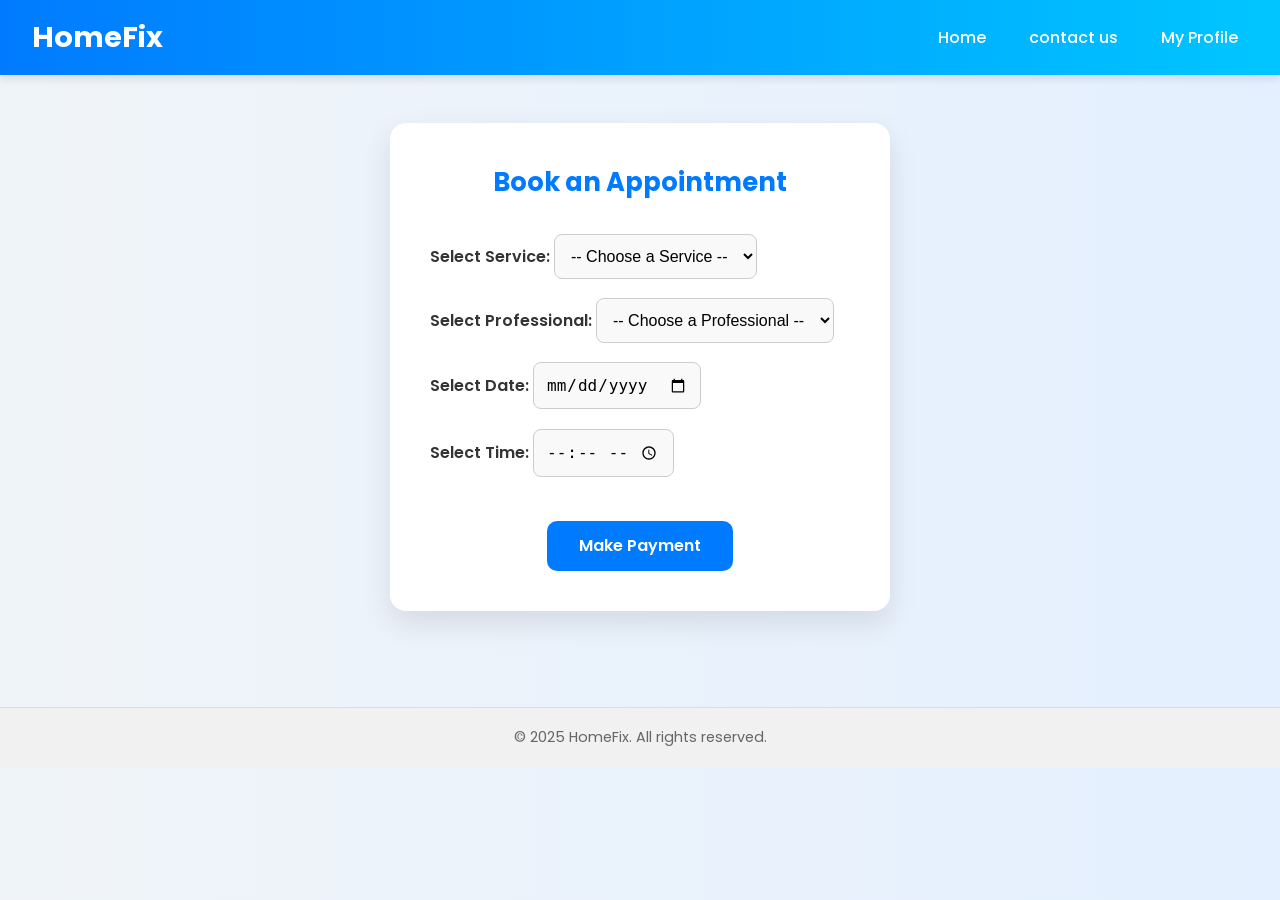
<file: book.html>
<!DOCTYPE html>
<html lang="en">
<head>
  <meta charset="UTF-8" />
  <meta name="viewport" content="width=device-width, initial-scale=1.0"/>
  <title>Book Appointment - HomeFix</title>
  <link href="https://fonts.googleapis.com/css2?family=Poppins:wght@400;600&display=swap" rel="stylesheet">
  <style>
    * {
      margin: 0;
      padding: 0;
      box-sizing: border-box;
    }

    body {
      font-family: 'Poppins', sans-serif;
      background: linear-gradient(to right, #f0f4f8, #e4f0ff);
      color: #333;
    }

    header {
      background: linear-gradient(to right, #007bff, #00c6ff);
      color: white;
      padding: 1rem 2rem;
      display: flex;
      justify-content: space-between;
      align-items: center;
      box-shadow: 0 4px 8px rgba(0,0,0,0.1);
    }

    header h1 {
      font-size: 1.8rem;
    }

    nav a {
      color: white;
      text-decoration: none;
      margin-left: 1.2rem;
      font-weight: 500;
      padding: 6px 10px;
      border-radius: 6px;
      transition: background 0.3s ease;
    }

    nav a:hover,
    nav a.active {
      background-color: rgba(255, 255, 255, 0.2);
    }

    main {
      padding: 3rem 1rem;
      display: flex;
      justify-content: center;
    }

    .booking-container {
      width: 100%;
      max-width: 500px;
      background-color: #ffffff;
      padding: 2.5rem;
      border-radius: 16px;
      box-shadow: 0 12px 30px rgba(0, 0, 0, 0.1);
    }

    .booking-container h2 {
      text-align: center;
      color: #007bff;
      font-size: 1.6rem;
      margin-bottom: 2rem;
    }

    form {
      display: flex;
      flex-direction: column;
      gap: 1.2rem;
    }

    label {
      font-weight: 600;
      margin-bottom: 0.3rem;
    }

    select,
    input[type="date"],
    input[type="time"] {
      padding: 0.75rem;
      border-radius: 8px;
      border: 1px solid #ccc;
      font-size: 1rem;
      background-color: #f9f9f9;
      transition: border-color 0.3s;
    }

    select:focus,
    input:focus {
      outline: none;
      border-color: #007bff;
      background-color: #fff;
    }

    .button-container {
      display: flex;
      justify-content: center;
      margin-top: 1.5rem;
    }

    .button-container a {
      text-decoration: none;
      background-color: #007bff;
      color: white;
      padding: 0.8rem 2rem;
      border-radius: 10px;
      font-weight: 600;
      transition: background-color 0.3s ease;
    }

    .button-container a:hover {
      background-color: #0056b3;
    }

    footer {
      background-color: #f1f1f1;
      text-align: center;
      padding: 1.2rem;
      font-size: 0.9rem;
      color: #666;
      margin-top: 3rem;
      border-top: 1px solid #ddd;
    }

    @media (max-width: 600px) {
      .booking-container {
        padding: 2rem 1.2rem;
      }
    }
  </style>
</head>
<body>

  <header>
    <h1>HomeFix</h1>
    <nav>
      <a href="index.html">Home</a>
      <a href="contactus.html">contact us</a>
      <a href="admin.html" >My Profile</a>
     
    </nav>
  </header>

  <main>
    <div class="booking-container">
      <h2>Book an Appointment</h2>
      <form onsubmit="event.preventDefault(); window.location.href='success.html';">
        <div>
          <label for="service">Select Service:</label>
          <select id="service" name="service" required>
            <option value="">-- Choose a Service --</option>
            <option value="cleaning">Home Cleaning</option>
            <option value="plumbing">Plumbing</option>
            <option value="electrical">Electrical Repairs</option>
            <option value="appliance">Appliance Repair</option>
          </select>
        </div>

        <div>
          <label for="professional">Select Professional:</label>
          <select id="professional" name="professional" required>
            <option value="">-- Choose a Professional --</option>
            <option value="john">John Smith</option>
            <option value="emma">Emma Davis</option>
            <option value="mike">Mike Johnson</option>
          </select>
        </div>

        <div>
          <label for="date">Select Date:</label>
          <input type="date" id="date" name="date" required />
        </div>

        <div>
          <label for="time">Select Time:</label>
          <input type="time" id="time" name="time" required />
        </div>

        <div class="button-container">
          <a href="payment.html">Make Payment</a>
        </div>
      </form>
    </div>
  </main>

  <footer>
    © 2025 HomeFix. All rights reserved.
  </footer>

</body>
</html>
</file>
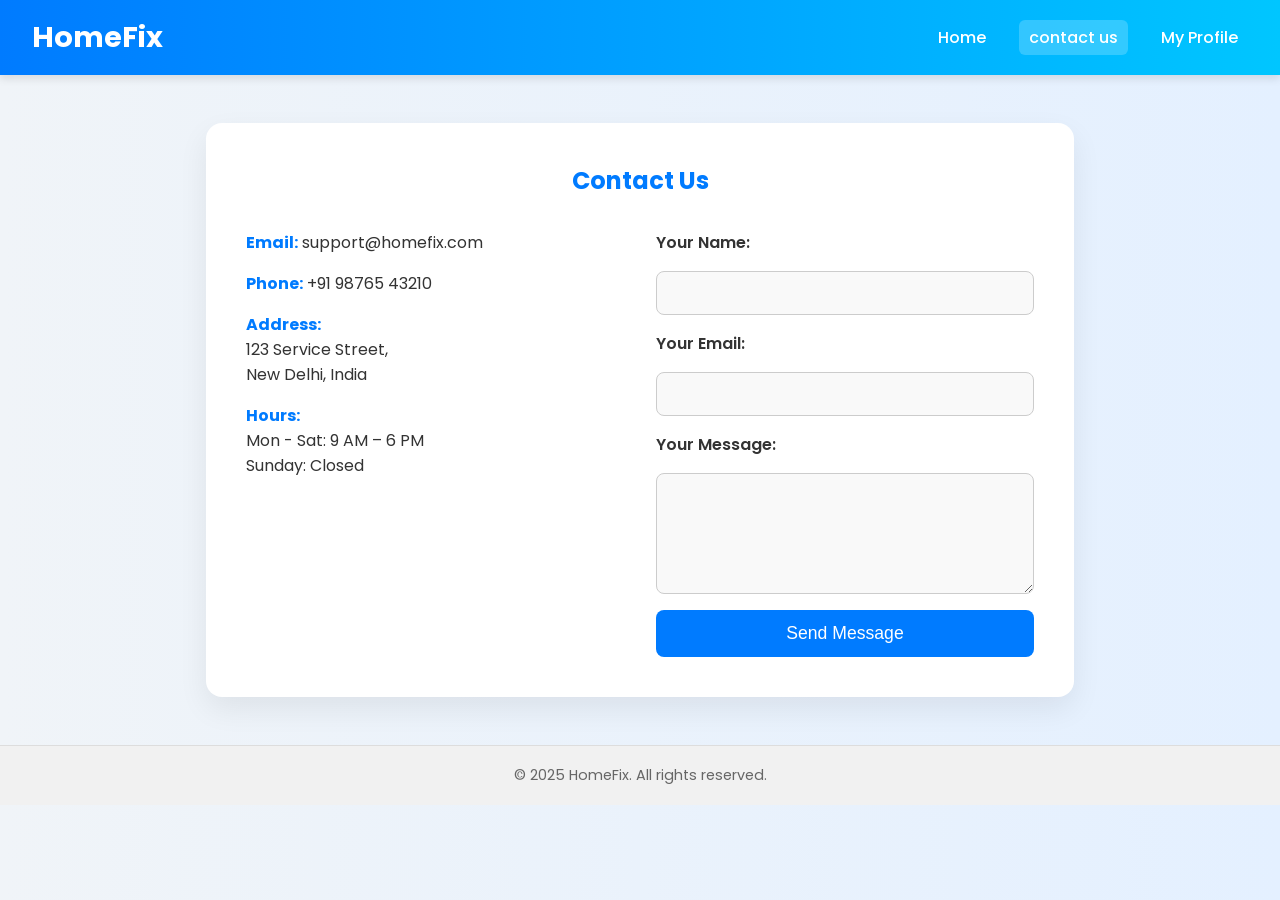
<file: contactus.html>
<!DOCTYPE html>
<html lang="en">
<head>
  <meta charset="UTF-8" />
  <meta name="viewport" content="width=device-width, initial-scale=1.0"/>
  <title>Contact Us - HomeFix</title>
  <link href="https://fonts.googleapis.com/css2?family=Poppins:wght@400;600&display=swap" rel="stylesheet">
  <style>
    * {
      margin: 0;
      padding: 0;
      box-sizing: border-box;
    }

    body {
      font-family: 'Poppins', sans-serif;
      background: linear-gradient(to right, #f0f4f8, #e4f0ff);
      color: #333;
    }

    header {
      background: linear-gradient(to right, #007bff, #00c6ff);
      color: white;
      padding: 1rem 2rem;
      display: flex;
      justify-content: space-between;
      align-items: center;
      box-shadow: 0 4px 8px rgba(0,0,0,0.1);
    }

    header h1 {
      font-size: 1.8rem;
    }

    nav a {
      color: white;
      text-decoration: none;
      margin-left: 1.2rem;
      font-weight: 500;
      padding: 6px 10px;
      border-radius: 6px;
      transition: background 0.3s ease;
    }

    nav a:hover,
    nav a.active {
      background-color: rgba(255, 255, 255, 0.2);
    }

    main {
      max-width: 900px;
      margin: 3rem auto;
      padding: 0 1rem;
    }

    .contact-section {
      background-color: white;
      padding: 2.5rem;
      border-radius: 16px;
      box-shadow: 0 12px 30px rgba(0, 0, 0, 0.07);
    }

    .contact-section h2 {
      text-align: center;
      color: #007bff;
      margin-bottom: 2rem;
    }

    .contact-grid {
      display: grid;
      grid-template-columns: 1fr 1fr;
      gap: 2rem;
    }

    .contact-info p {
      margin-bottom: 1rem;
      font-size: 1rem;
    }

    .contact-info p strong {
      color: #007bff;
    }

    .contact-form form {
      display: flex;
      flex-direction: column;
      gap: 1rem;
    }

    .contact-form label {
      font-weight: 600;
    }

    .contact-form input,
    .contact-form textarea {
      padding: 0.75rem;
      border-radius: 8px;
      border: 1px solid #ccc;
      font-size: 1rem;
      background-color: #f9f9f9;
      transition: border-color 0.3s;
    }

    .contact-form input:focus,
    .contact-form textarea:focus {
      outline: none;
      border-color: #007bff;
      background-color: #fff;
    }

    .contact-form button {
      padding: 0.8rem;
      background-color: #007bff;
      color: #fff;
      border: none;
      border-radius: 8px;
      font-size: 1.1rem;
      font-weight: 500;
      cursor: pointer;
      transition: background 0.3s ease;
    }

    .contact-form button:hover {
      background-color: #0056b3;
    }

    footer {
      background-color: #f1f1f1;
      text-align: center;
      padding: 1.2rem;
      font-size: 0.9rem;
      color: #666;
      margin-top: 3rem;
      border-top: 1px solid #ddd;
    }

    @media (max-width: 768px) {
      .contact-grid {
        grid-template-columns: 1fr;
      }
    }
  </style>
</head>
<body>

  <header>
    <h1>HomeFix</h1>
    <nav>
        <a href="index.html">Home</a>
        <a href="contactus.html" class="active">contact us</a>
        <a href="admin.html" >My Profile</a>
       
      </nav>
  </header>

  <main>
    <div class="contact-section">
      <h2>Contact Us</h2>
      <div class="contact-grid">
        <!-- Contact Info -->
        <div class="contact-info">
          <p><strong>Email:</strong> support@homefix.com</p>
          <p><strong>Phone:</strong> +91 98765 43210</p>
          <p><strong>Address:</strong><br/>
            123 Service Street,<br/>
            New Delhi, India
          </p>
          <p><strong>Hours:</strong><br/>
            Mon - Sat: 9 AM – 6 PM<br/>
            Sunday: Closed
          </p>
        </div>

        <!-- Contact Form -->
        <div class="contact-form">
          <form onsubmit="event.preventDefault(); alert('Thank you! We will contact you soon.')">
            <label for="name">Your Name:</label>
            <input type="text" id="name" name="name" required />

            <label for="email">Your Email:</label>
            <input type="email" id="email" name="email" required />

            <label for="message">Your Message:</label>
            <textarea id="message" name="message" rows="5" required></textarea>

            <button type="submit">Send Message</button>
          </form>
        </div>
      </div>
    </div>
  </main>

  <footer>
    © 2025 HomeFix. All rights reserved.
  </footer>

</body>
</html>
</file>
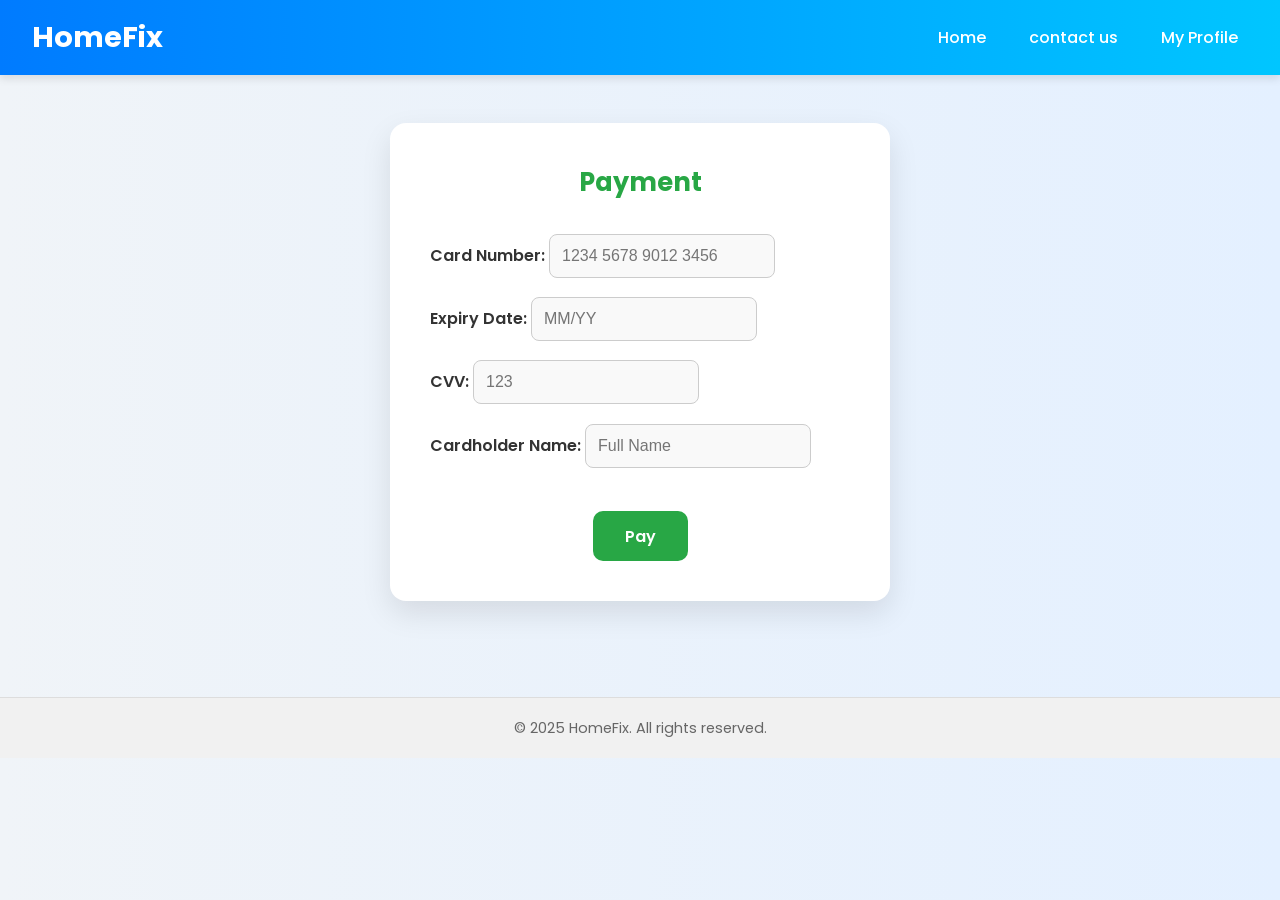
<file: payment.html>
<!DOCTYPE html>
<html lang="en">
<head>
  <meta charset="UTF-8" />
  <meta name="viewport" content="width=device-width, initial-scale=1.0"/>
  <title>Payment - HomeFix</title>
  <link href="https://fonts.googleapis.com/css2?family=Poppins:wght@400;600&display=swap" rel="stylesheet">
  <style>
    * {
      margin: 0;
      padding: 0;
      box-sizing: border-box;
    }

    body {
      font-family: 'Poppins', sans-serif;
      background: linear-gradient(to right, #f0f4f8, #e4f0ff);
      color: #333;
    }

    header {
      background: linear-gradient(to right, #007bff, #00c6ff);
      color: white;
      padding: 1rem 2rem;
      display: flex;
      justify-content: space-between;
      align-items: center;
      box-shadow: 0 4px 8px rgba(0,0,0,0.1);
    }

    header h1 {
      font-size: 1.8rem;
    }

    nav a {
      color: white;
      text-decoration: none;
      margin-left: 1.2rem;
      font-weight: 500;
      padding: 6px 10px;
      border-radius: 6px;
      transition: background 0.3s ease;
    }

    nav a:hover,
    nav a.active {
      background-color: rgba(255, 255, 255, 0.2);
    }

    main {
      padding: 3rem 1rem;
      display: flex;
      justify-content: center;
    }

    .payment-container {
      width: 100%;
      max-width: 500px;
      background-color: #ffffff;
      padding: 2.5rem;
      border-radius: 16px;
      box-shadow: 0 12px 30px rgba(0, 0, 0, 0.1);
    }

    .payment-container h2 {
      text-align: center;
      color: #28a745;
      font-size: 1.6rem;
      margin-bottom: 2rem;
    }

    form {
      display: flex;
      flex-direction: column;
      gap: 1.2rem;
    }

    label {
      font-weight: 600;
      margin-bottom: 0.3rem;
    }

    input[type="text"] {
      padding: 0.75rem;
      border-radius: 8px;
      border: 1px solid #ccc;
      font-size: 1rem;
      background-color: #f9f9f9;
      transition: border-color 0.3s;
    }

    input:focus {
      outline: none;
      border-color: #28a745;
      background-color: #fff;
    }

    .button-container {
      display: flex;
      justify-content: center;
      margin-top: 1.5rem;
    }

    .button-container a {
      text-decoration: none;
      background-color: #28a745;
      color: white;
      padding: 0.8rem 2rem;
      border-radius: 10px;
      font-weight: 600;
      transition: background-color 0.3s ease;
    }

    .button-container a:hover {
      background-color: #218838;
    }

    footer {
      background-color: #f1f1f1;
      text-align: center;
      padding: 1.2rem;
      font-size: 0.9rem;
      color: #666;
      margin-top: 3rem;
      border-top: 1px solid #ddd;
    }

    @media (max-width: 600px) {
      .payment-container {
        padding: 2rem 1.2rem;
      }
    }
  </style>
</head>
<body>

  <header>
    <h1>HomeFix</h1>
    <nav>
      <a href="index.html">Home</a>
      <a href="contactus.html">contact us</a>
      <a href="admin.html" >My Profile</a>
     
    </nav>
  </header>

  <main>
    <div class="payment-container">
      <h2>Payment</h2>
      <form onsubmit="event.preventDefault(); window.location.href='success.html';">
        <div>
          <label for="cardNumber">Card Number:</label>
          <input type="text" id="cardNumber" placeholder="1234 5678 9012 3456" required />
        </div>

        <div>
          <label for="expiry">Expiry Date:</label>
          <input type="text" id="expiry" placeholder="MM/YY" required />
        </div>

        <div>
          <label for="cvv">CVV:</label>
          <input type="text" id="cvv" placeholder="123" required />
        </div>

        <div>
          <label for="name">Cardholder Name:</label>
          <input type="text" id="name" placeholder="Full Name" required />
        </div>

        <div class="button-container">
          <a href="success.html">Pay</a>
        </div>
      </form>
    </div>
  </main>

  <footer>
    © 2025 HomeFix. All rights reserved.
  </footer>

</body>
</html>
</file>
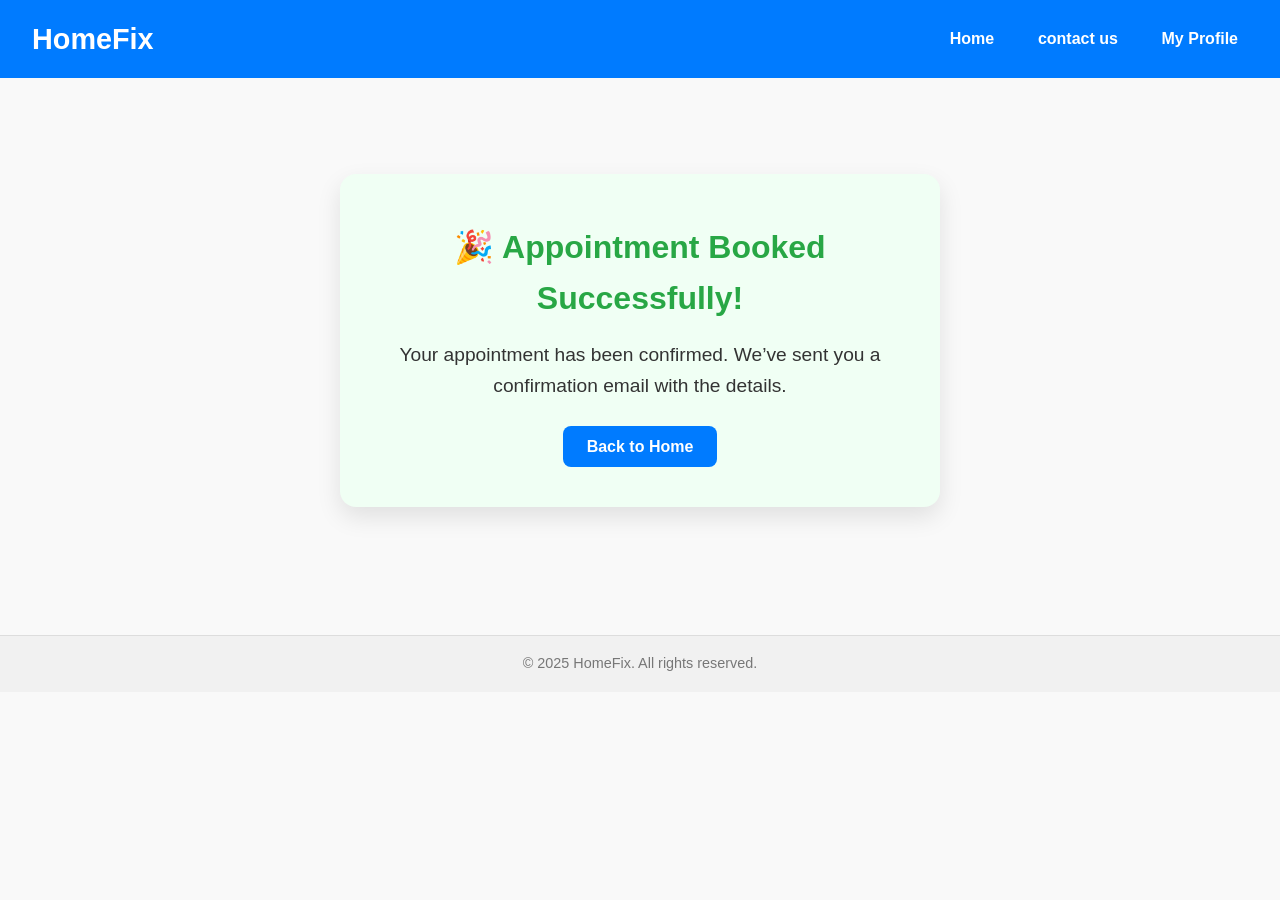
<file: success.html>
<!DOCTYPE html>
<html lang="en">
<head>
  <meta charset="UTF-8" />
  <meta name="viewport" content="width=device-width, initial-scale=1.0" />
  <title>Booking Confirmed - HomeFix</title>
  <link rel="stylesheet" href="styles.css" />
  <style>
    .success-container {
      text-align: center;
      padding: 3rem;
      background: #f0fff4;
      border-radius: 16px;
      max-width: 600px;
      margin: 4rem auto;
      box-shadow: 0 10px 25px rgba(0, 0, 0, 0.1);
    }

    .success-container h2 {
      font-size: 2rem;
      color: #28a745;
      margin-bottom: 1rem;
    }

    .success-container p {
      font-size: 1.2rem;
      color: #333;
      margin-bottom: 2rem;
    }

    .success-container a {
      padding: 0.75rem 1.5rem;
      background-color: #007bff;
      color: white;
      border-radius: 8px;
      text-decoration: none;
      font-weight: bold;
      transition: background 0.3s;
    }

    .success-container a:hover {
      background-color: #0056b3;
    }
  </style>
</head>
<body>
  <header>
    <h1>HomeFix</h1>
    <nav>
      <a href="index.html">Home</a>
      <a href="contactus.html">contact us</a>
      <a href="admin.html" >My Profile</a>
     
    </nav>
  </header>

  <main>
    <div class="success-container">
      <h2>🎉 Appointment Booked Successfully!</h2>
      <p>Your appointment has been confirmed. We’ve sent you a confirmation email with the details.</p>
      <a href="index.html">Back to Home</a>
    </div>
  </main>

  <footer>© 2025 HomeFix. All rights reserved.</footer>
</body>
</html>
</file>
<file: styles.css>
/* Reset and Base Styles */
* {
    margin: 0;
    padding: 0;
    box-sizing: border-box;
  }
  
  body {
    font-family: "Segoe UI", Tahoma, Geneva, Verdana, sans-serif;
    background-color: #f9f9f9;
    color: #333;
    line-height: 1.6;
    padding: 0;
  }
  
  /* Header */
  header {
    background-color: #007bff;
    color: white;
    padding: 1rem 2rem;
    display: flex;
    justify-content: space-between;
    align-items: center;
  }
  
  header h1 {
    font-size: 1.8rem;
  }
  
  nav a {
    color: white;
    text-decoration: none;
    margin-left: 1.2rem;
    font-weight: bold;
    padding: 6px 10px;
    border-radius: 6px;
    transition: background 0.3s;
  }
  
  nav a:hover,
  nav a.active {
    background-color: rgba(255, 255, 255, 0.2);
  }
  
  /* Main Content */
  main {
    padding: 2rem;
  }
  
  /* Professionals Grid */
  .professionals-grid {
    display: grid;
    grid-template-columns: repeat(auto-fit, minmax(250px, 1fr));
    gap: 2rem;
    margin-top: 2rem;
  }
  .services-grid {
    display: grid;
    grid-template-columns: repeat(2, 1fr); /* Two cards per row */
    gap: 2rem;
    margin-top: 2rem;
  }
  
  /* Cards */
  .card {
    background-color: white;
    border-radius: 12px;
    box-shadow: 0 8px 16px rgba(0,0,0,0.08);
    padding: 1rem;
    text-align: center;
    transition: transform 0.2s;
  }
  
  .card:hover {
    transform: translateY(-5px);
  }
  
  .card img {
    width: 100%;
    height: 180px;
    object-fit: cover;
    border-radius: 8px;
    margin-bottom: 0.8rem;
  }
  
  .card h3 {
    margin-bottom: 0.5rem;
    color: #007bff;
  }
  
  .card a {
    display: inline-block;
    margin-top: 0.5rem;
    color: white;
    background-color: #007bff;
    padding: 0.4rem 1rem;
    border-radius: 5px;
    text-decoration: none;
  }
  
  .card a:hover {
    background-color: #0056b3;
  }
  
  /* Profile Page */
  .profile-card {
    background: white;
    padding: 2rem;
    border-radius: 12px;
    box-shadow: 0 6px 12px rgba(0,0,0,0.1);
    max-width: 600px;
    margin: 2rem auto;
    text-align: center;
  }
  
  .profile-card img {
    width: 200px;
    border-radius: 50%;
    margin-bottom: 1rem;
  }
  
  .profile-card .button {
    display: inline-block;
    margin-top: 1rem;
    background: #007bff;
    color: white;
    padding: 0.6rem 1.2rem;
    border-radius: 6px;
    text-decoration: none;
  }
  
  .reviews {
    max-width: 600px;
    margin: 2rem auto;
    background: white;
    padding: 1.5rem;
    border-radius: 10px;
    box-shadow: 0 6px 12px rgba(0,0,0,0.05);
  }
  
  /* Forms */
  form {
    background-color: white;
    padding: 2rem;
    max-width: 600px;
    margin: 0 auto;
    border-radius: 12px;
    box-shadow: 0 8px 16px rgba(0,0,0,0.05);
  }
  
  form label {
    display: block;
    margin: 1rem 0 0.3rem;
  }
  
  form input,
  form select,
  form textarea {
    width: 100%;
    padding: 0.7rem;
    border: 1px solid #ccc;
    border-radius: 6px;
  }
  
  form button {
    margin-top: 1.5rem;
    padding: 0.8rem;
    width: 100%;
    background-color: #28a745;
    border: none;
    color: white;
    font-weight: bold;
    border-radius: 8px;
    cursor: pointer;
    transition: background 0.3s;
  }
  
  form button:hover {
    background-color: #218838;
  }
  
  /* Footer */
  footer {
    background-color: #f1f1f1;
    text-align: center;
    padding: 1rem;
    font-size: 0.9rem;
    color: #777;
    margin-top: 2rem;
    border-top: 1px solid #ddd;
  }
</file>
